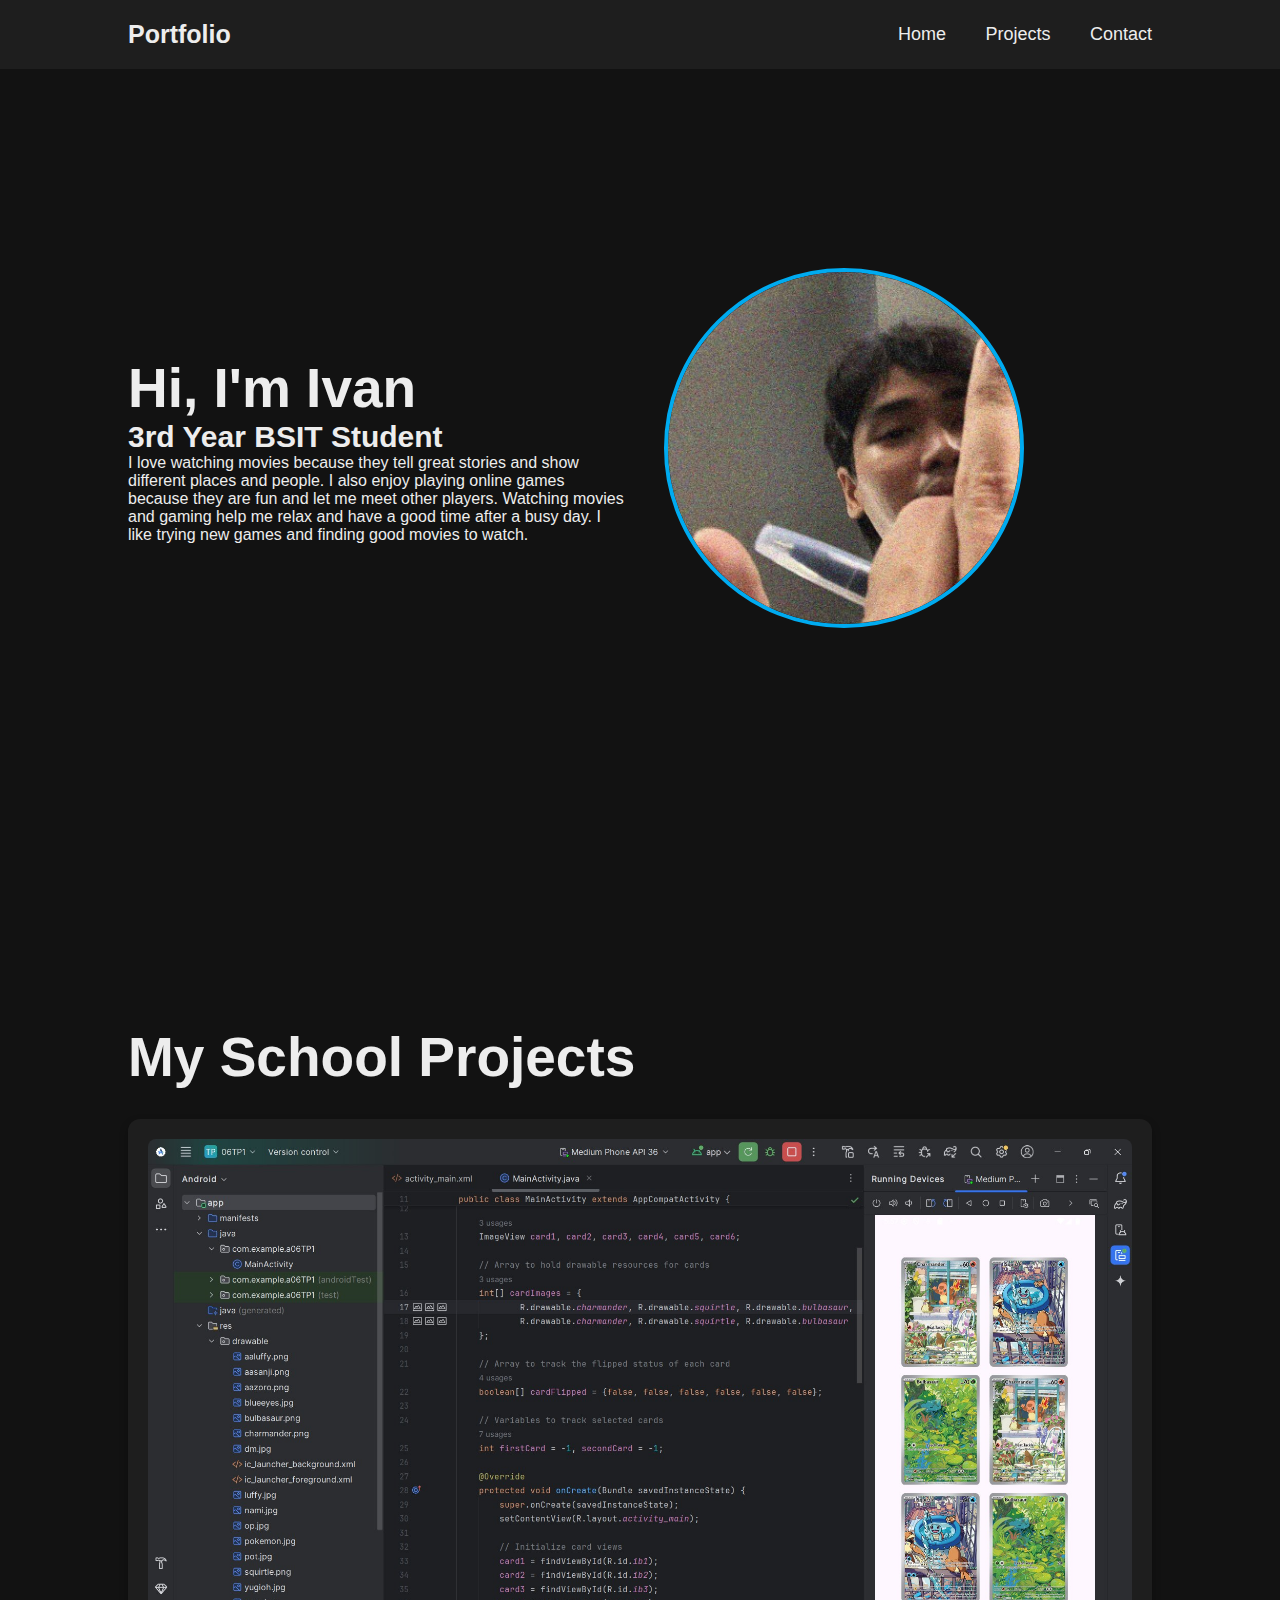
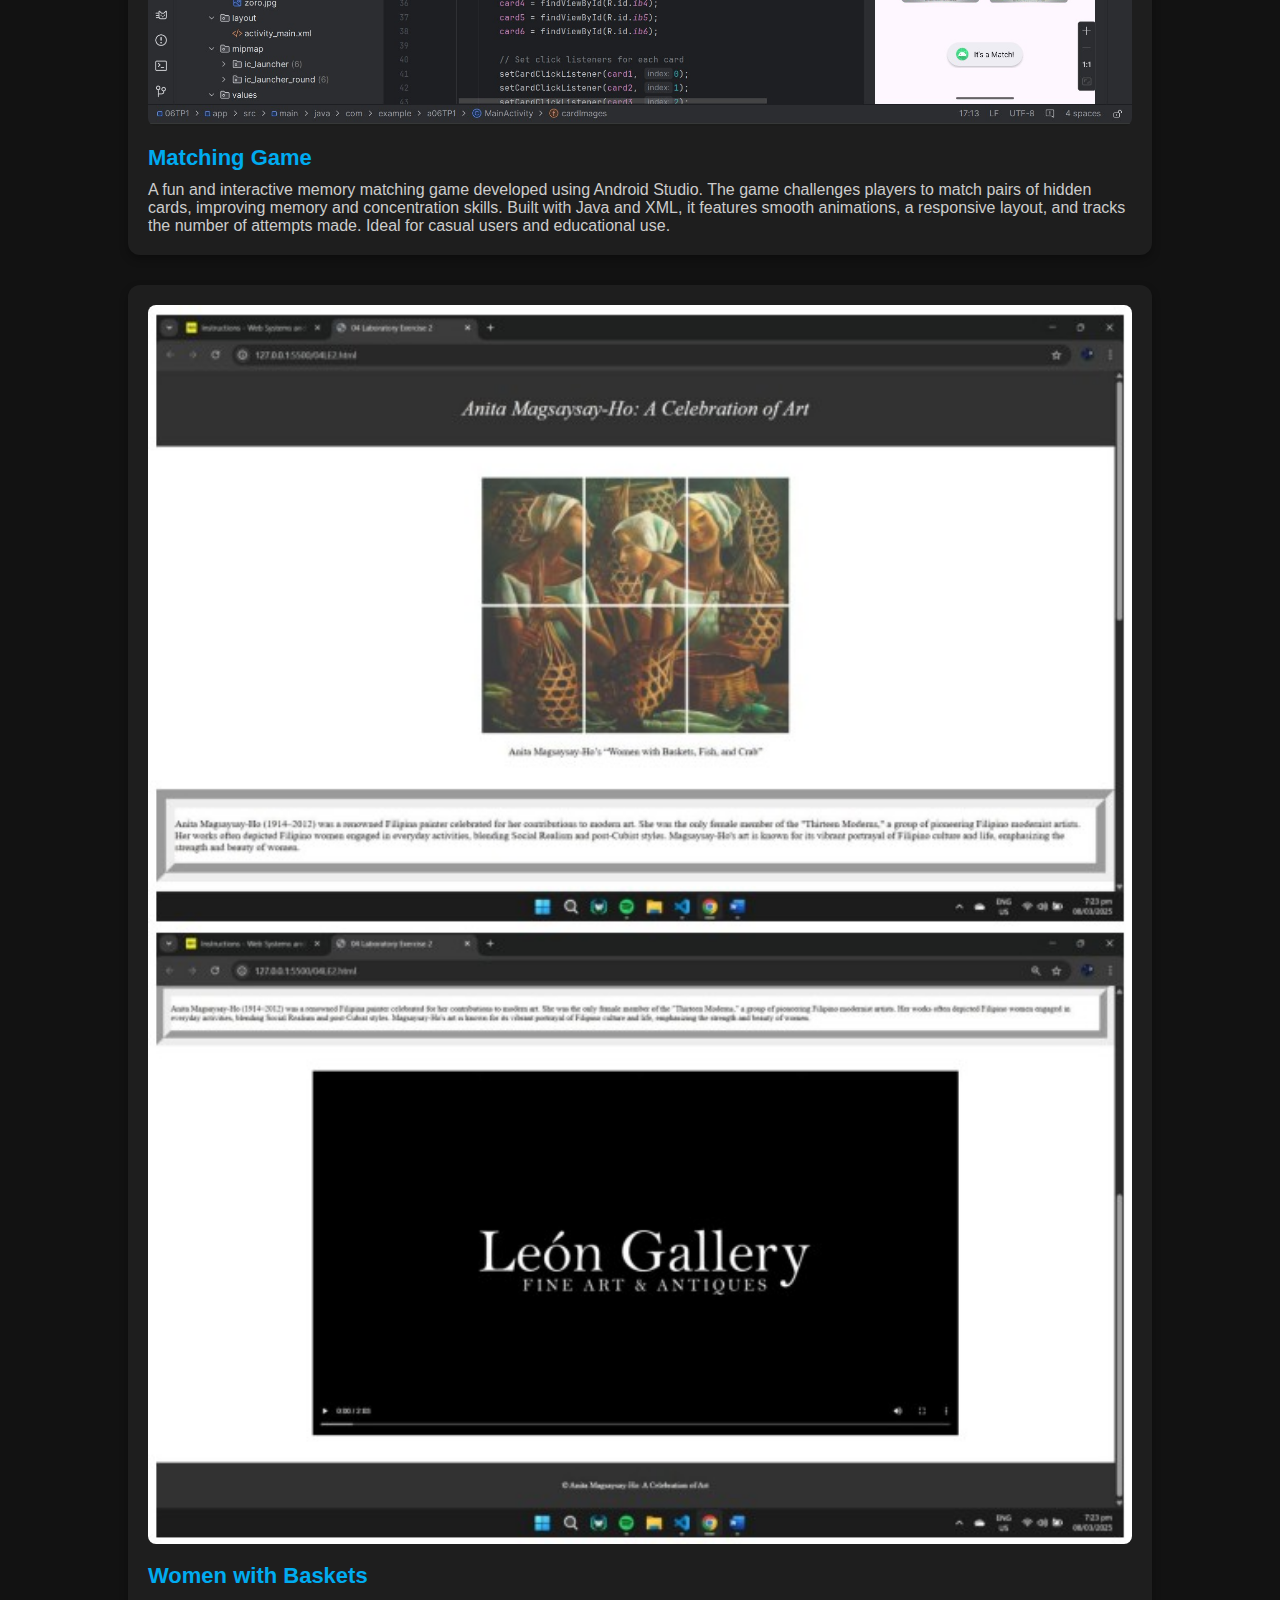
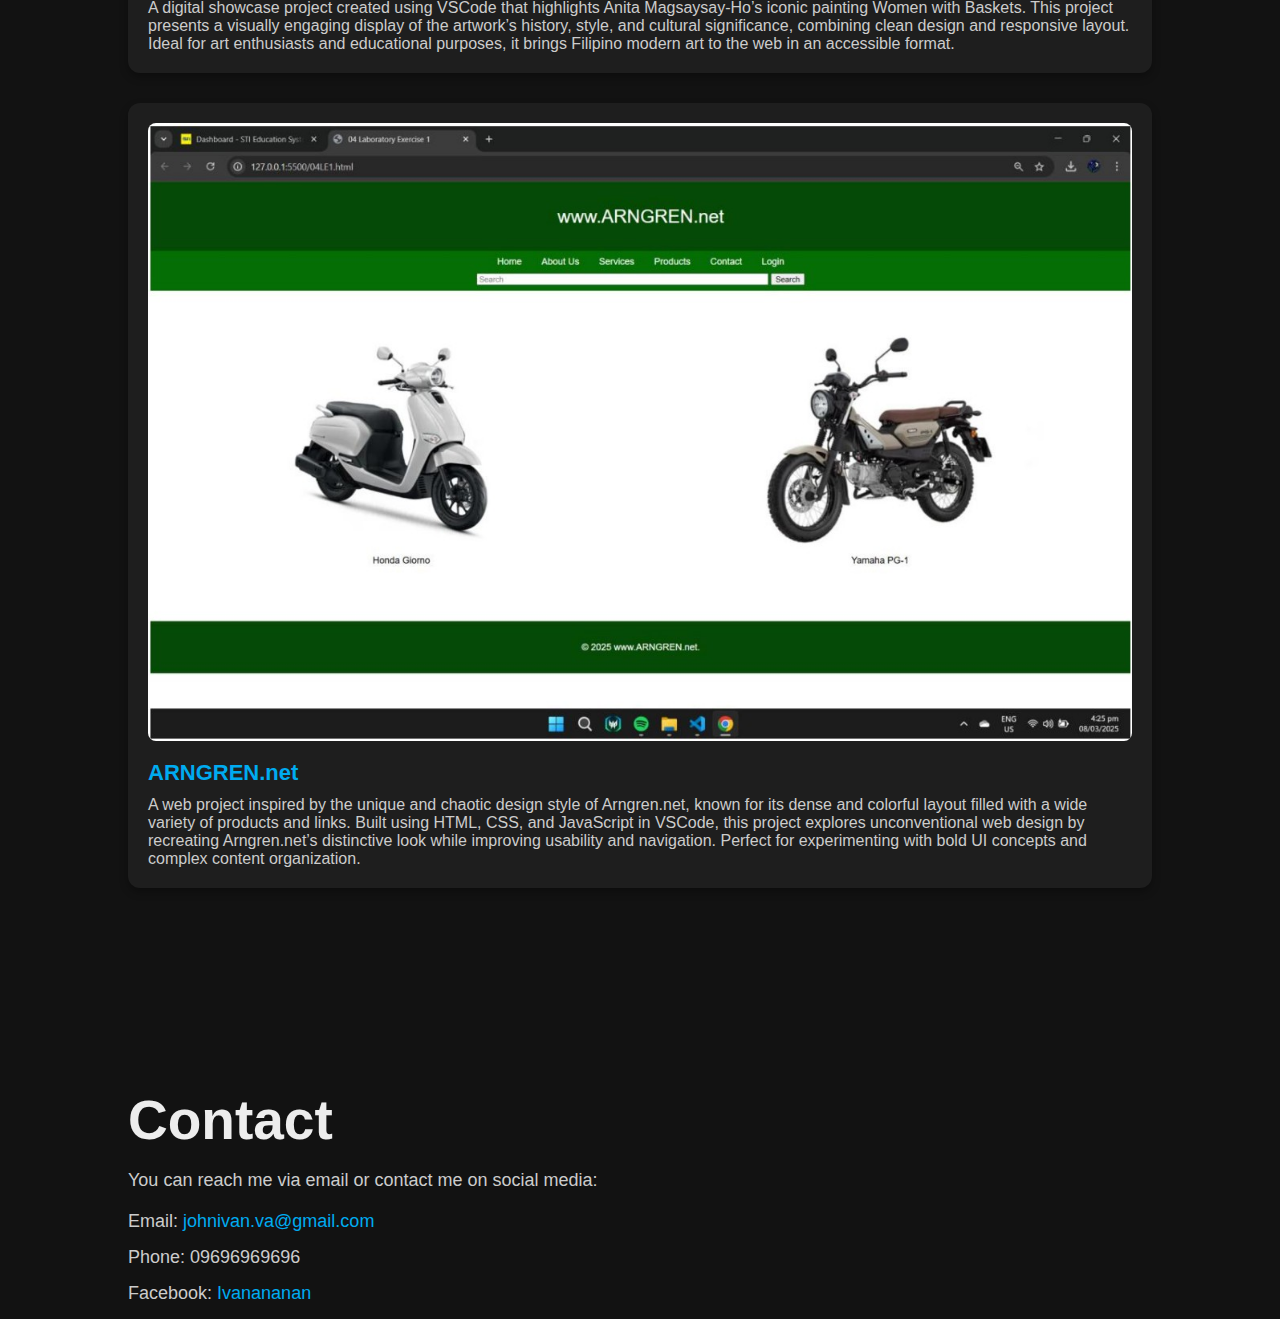
<file: index.html>
<!DOCTYPE html>
<html lang="en">
<head>
    <meta charset="UTF-8">
    <meta name="viewport" content="width=device-width, initial-scale=1.0">
    <link rel="stylesheet" href="Portfolio.css">
    <title>My Portfolio</title>
</head>
<body>
    <header class="header">
        <a href="#" class="logo">Portfolio</a>

        <nav class="navigation-bar">
            <a href="#home">Home</a>
            <a href="#project">Projects</a>
            <a href="#contact">Contact</a>
        </nav>
    </header>

    <section class="home" id="home">
        <div class="home-content">
            <h1>Hi, I'm Ivan</h1>
            <h3>3rd Year BSIT Student</h3>
            <p>I love watching movies because they tell great stories and show different places and people. I also enjoy playing online games because they are fun and let me meet other players. Watching movies and gaming help me relax and have a good time after a busy day. I like trying new games and finding good movies to watch.</p>
        </div>

        <div class="home-image">
        <img src="f.u ka.jpg" alt="My Profile Picture"/>
        </div>
    </section>

    <section class="project" id="project">
        <div class="project-content">
            <h1>My School Projects</h1>
            <div class="project-grid">
                <div class="project-item">
                    <img src="match.jpg" alt="Project 1 Screenshot">
                    <h3>Matching Game</h3>
                    <p>A fun and interactive memory matching game developed using Android Studio. The game challenges players to match pairs of hidden cards, improving memory and concentration skills. Built with Java and XML, it features smooth animations, a responsive layout, and tracks the number of attempts made. Ideal for casual users and educational use.</p>
                </div>

                <div class="project-item">
                    <img src="anita.jpg" alt="Project 2 Screenshot">
                    <h3>Women with Baskets</h3>
                    <p>A digital showcase project created using VSCode that highlights Anita Magsaysay-Ho’s iconic painting Women with Baskets. This project presents a visually engaging display of the artwork’s history, style, and cultural significance, combining clean design and responsive layout. Ideal for art enthusiasts and educational purposes, it brings Filipino modern art to the web in an accessible format.</p>
                </div>
                
                <div class="project-item">
                    <img src="motor.jpg" alt="Project 3 Screenshot">
                    <h3>ARNGREN.net</h3>
                    <p>A web project inspired by the unique and chaotic design style of Arngren.net, known for its dense and colorful layout filled with a wide variety of products and links. Built using HTML, CSS, and JavaScript in VSCode, this project explores unconventional web design by recreating Arngren.net’s distinctive look while improving usability and navigation. Perfect for experimenting with bold UI concepts and complex content organization.</p>
                </div>
            </div>
        </div>
    </section>

    <section class="contact" id="contact">
        <div class="contact-content">
            <h1>Contact</h1>
            <br>
            <p>You can reach me via email or contact me on social media:</p>
            <ul>
            <li>Email: <a href="#">johnivan.va@gmail.com</a></li>
            <li>Phone: 09696969696</li>
            <li>Facebook: <a href="#" target="_blank">Ivanananan</a></li>
            </ul>
        </div>
    </section>  

    <footer>
    </footer>
</body>
</html>
</file>
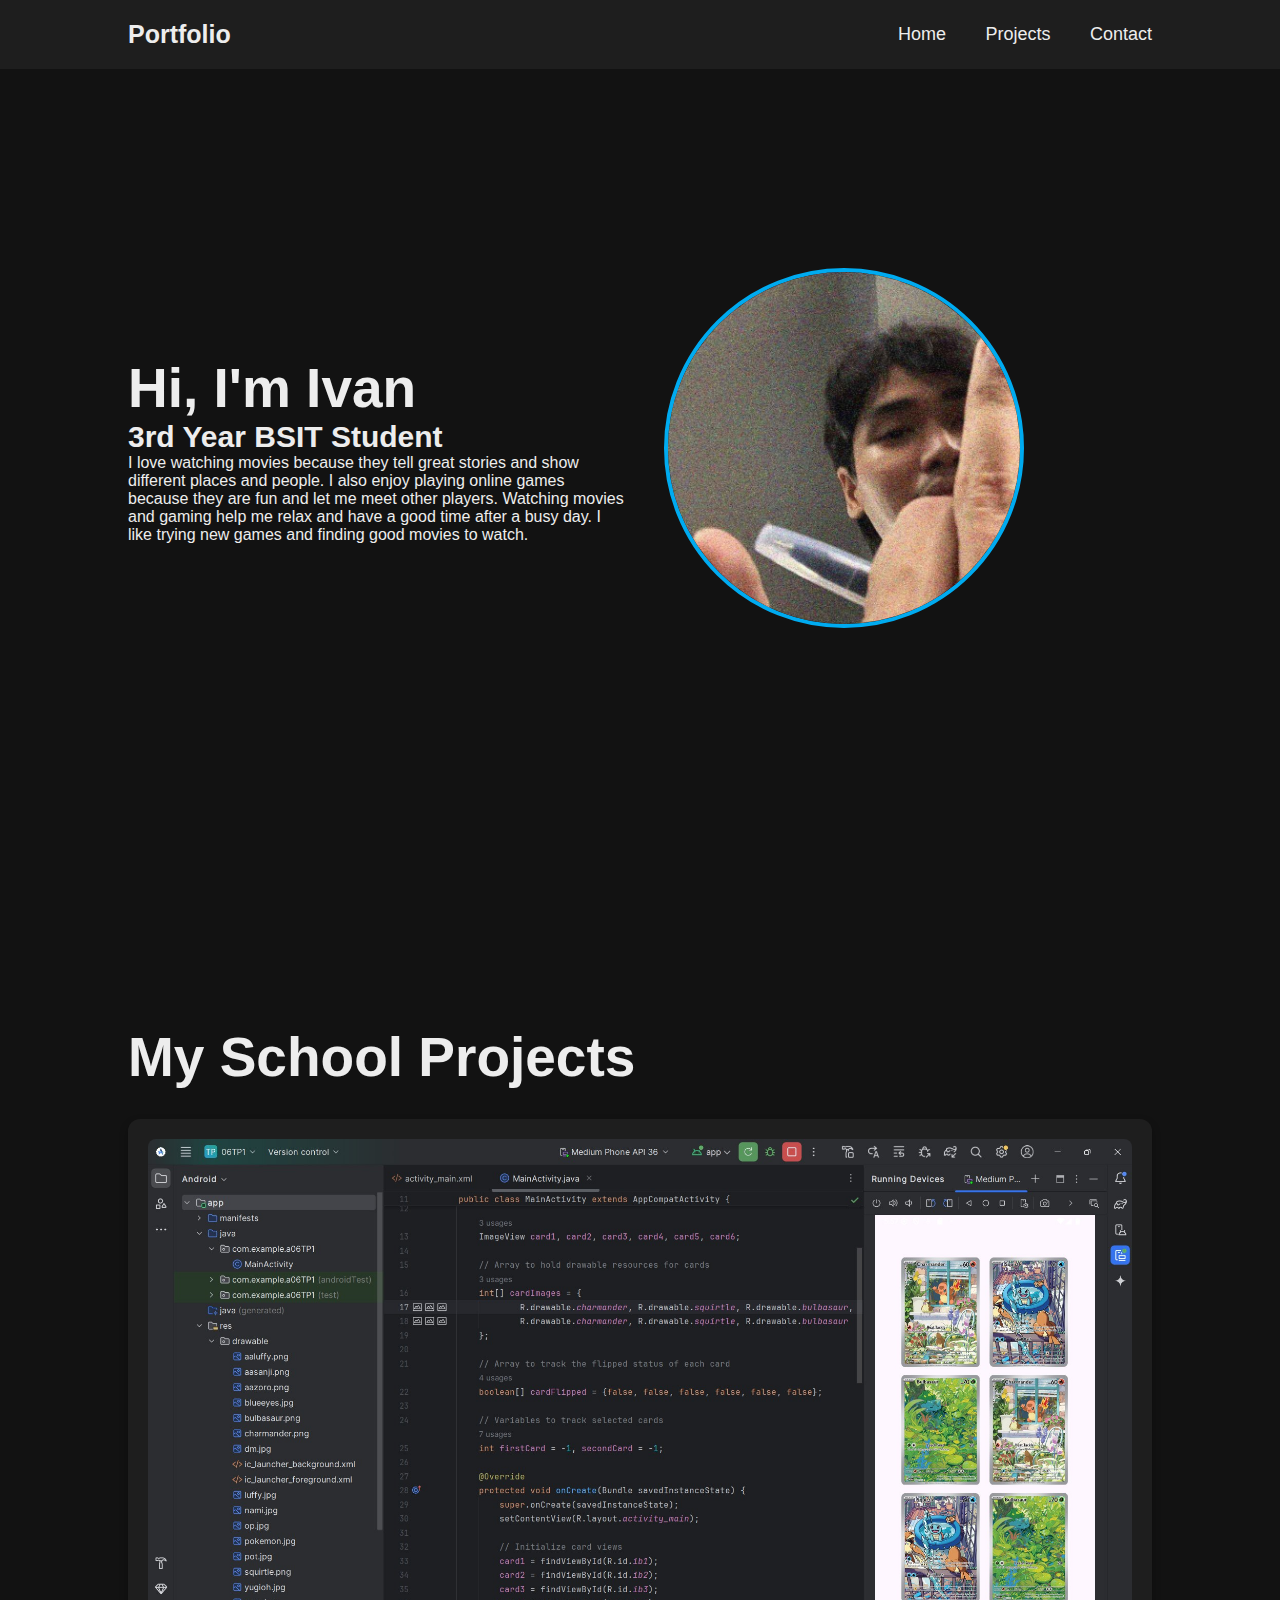
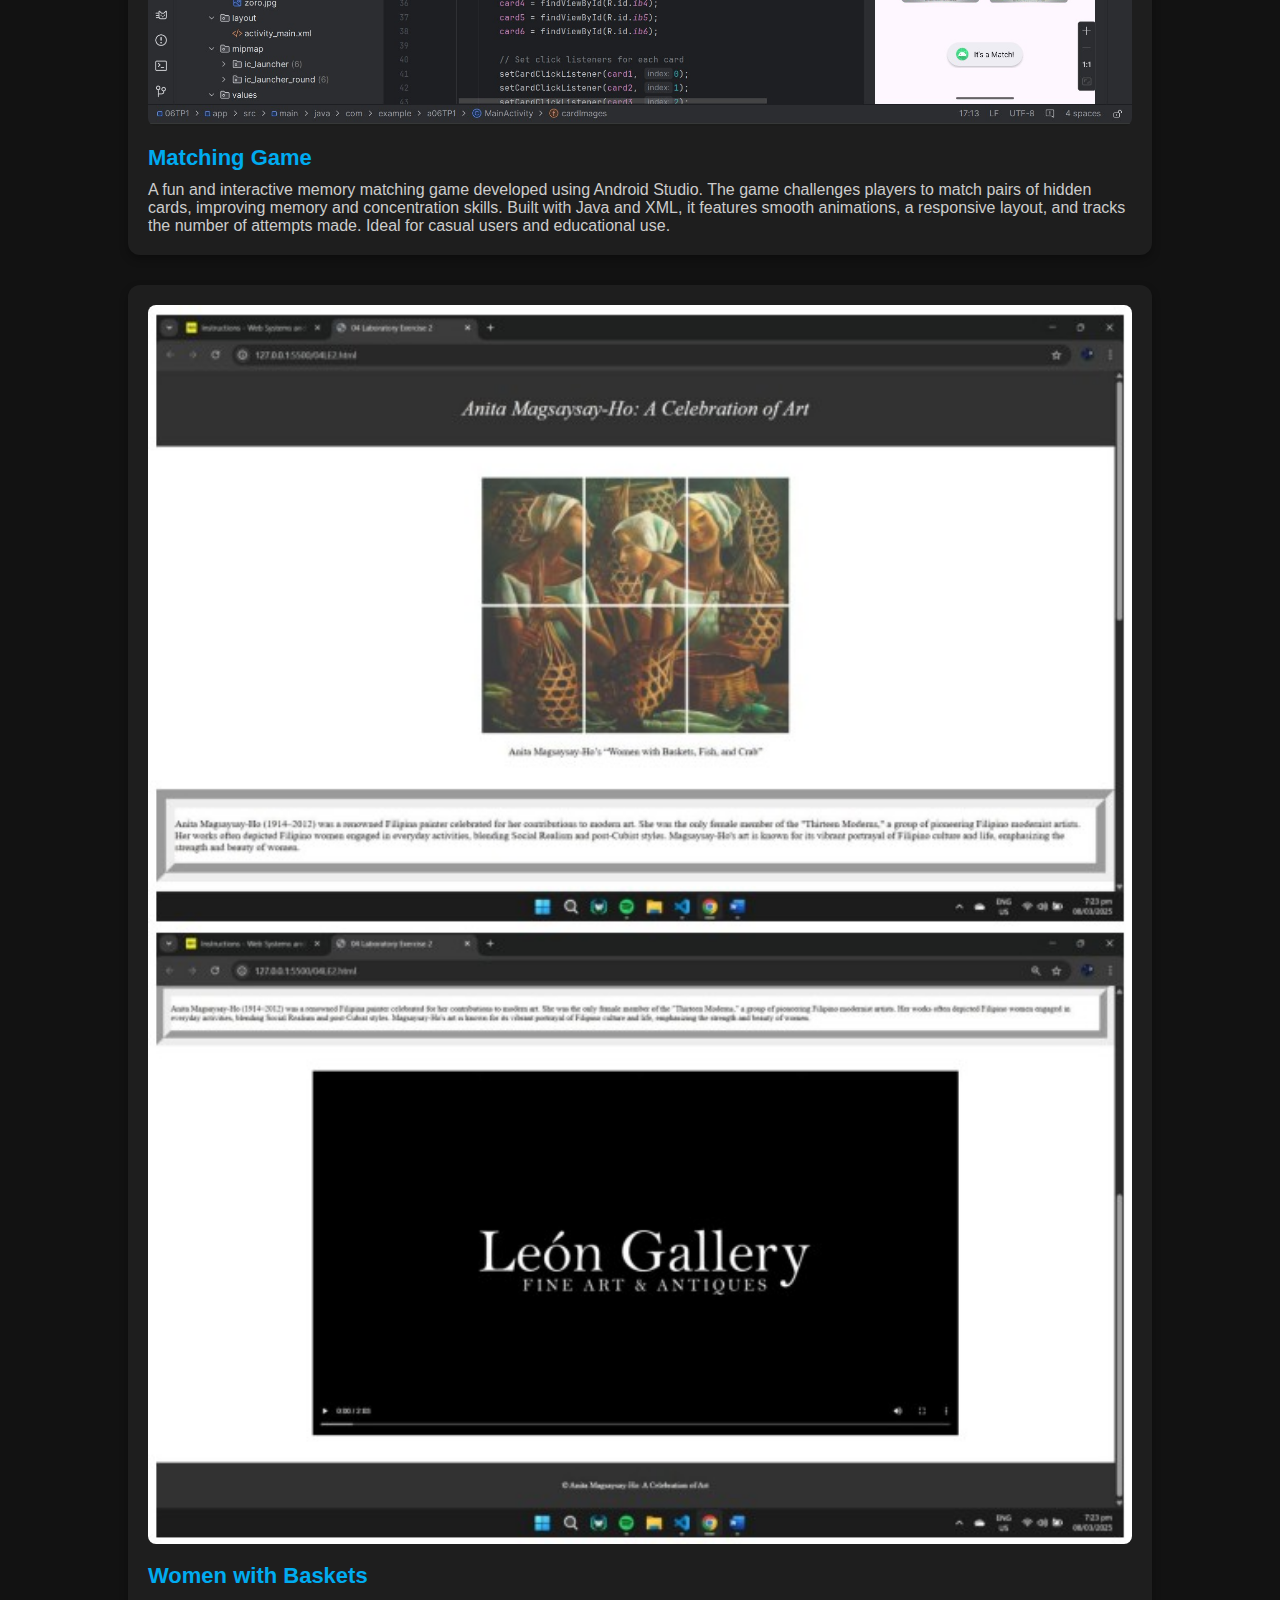
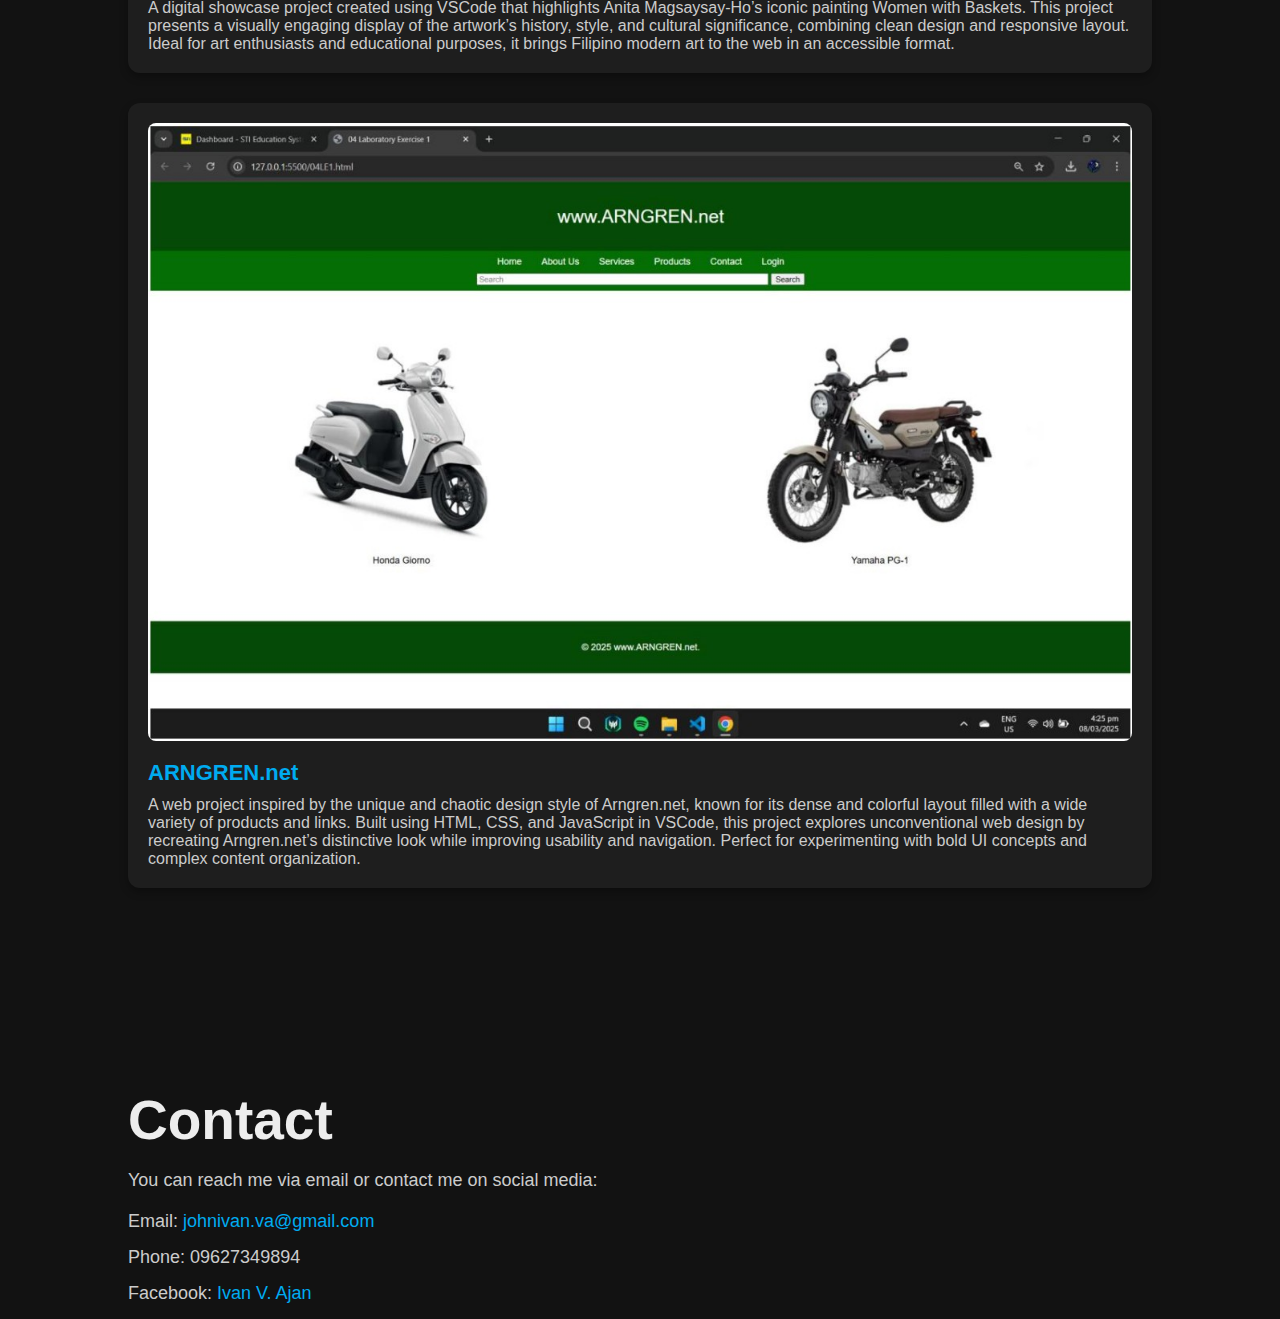
<file: Portfolio.html>
<!DOCTYPE html>
<html lang="en">
<head>
    <meta charset="UTF-8">
    <meta name="viewport" content="width=device-width, initial-scale=1.0">
    <link rel="stylesheet" href="Portfolio.css">
    <title>My Portfolio</title>
</head>
<body>
    <header class="header">
        <a href="#" class="logo">Portfolio</a>

        <nav class="navigation-bar">
            <a href="#home">Home</a>
            <a href="#project">Projects</a>
            <a href="#contact">Contact</a>
        </nav>
    </header>

    <section class="home" id="home">
        <div class="home-content">
            <h1>Hi, I'm Ivan</h1>
            <h3>3rd Year BSIT Student</h3>
            <p>I love watching movies because they tell great stories and show different places and people. I also enjoy playing online games because they are fun and let me meet other players. Watching movies and gaming help me relax and have a good time after a busy day. I like trying new games and finding good movies to watch.</p>
        </div>

        <div class="home-image">
        <img src="f.u ka.jpg" alt="My Profile Picture"/>
        </div>
    </section>

    <section class="project" id="project">
        <div class="project-content">
            <h1>My School Projects</h1>
            <div class="project-grid">
                <div class="project-item">
                    <img src="match.jpg" alt="Project 1 Screenshot">
                    <h3>Matching Game</h3>
                    <p>A fun and interactive memory matching game developed using Android Studio. The game challenges players to match pairs of hidden cards, improving memory and concentration skills. Built with Java and XML, it features smooth animations, a responsive layout, and tracks the number of attempts made. Ideal for casual users and educational use.</p>
                </div>

                <div class="project-item">
                    <img src="anita.jpg" alt="Project 2 Screenshot">
                    <h3>Women with Baskets</h3>
                    <p>A digital showcase project created using VSCode that highlights Anita Magsaysay-Ho’s iconic painting Women with Baskets. This project presents a visually engaging display of the artwork’s history, style, and cultural significance, combining clean design and responsive layout. Ideal for art enthusiasts and educational purposes, it brings Filipino modern art to the web in an accessible format.</p>
                </div>
                
                <div class="project-item">
                    <img src="motor.jpg" alt="Project 3 Screenshot">
                    <h3>ARNGREN.net</h3>
                    <p>A web project inspired by the unique and chaotic design style of Arngren.net, known for its dense and colorful layout filled with a wide variety of products and links. Built using HTML, CSS, and JavaScript in VSCode, this project explores unconventional web design by recreating Arngren.net’s distinctive look while improving usability and navigation. Perfect for experimenting with bold UI concepts and complex content organization.</p>
                </div>
            </div>
        </div>
    </section>

    <section class="contact" id="contact">
        <div class="contact-content">
            <h1>Contact</h1>
            <br>
            <p>You can reach me via email or contact me on social media:</p>
            <ul>
            <li>Email: <a href="#">johnivan.va@gmail.com</a></li>
            <li>Phone: 09627349894</li>
            <li>Facebook: <a href="#" target="_blank">Ivan V. Ajan</a></li>
            </ul>
        </div>
    </section>  

    <footer>
    </footer>
</body>
</html>
</file>
<file: Portfolio.css>
html {
    scroll-behavior: smooth;
}

* {
    margin: 0;
    padding: 0;
    box-sizing: border-box;
    font-family: 'Tahoma', sans-serif;
}

body {
    border-radius: 20px;
    background-color: #121212;
    color: #EDEDED;
}

header {
    position: fixed;
    top: 0;
    left: 0;
    width: 100%;
    padding: 20px 10%;
    background-color: #1E1E1E;
    display: flex;
    justify-content: space-between;
    align-items: center;
    z-index: 100;
}

.logo {
    font-size: 25px;
    font-weight: 600;
    color: #EDEDED;
    text-decoration: none;
    transition: .3s;
}

.navigation-bar a {
    font-size: 18px;
    font-weight: 500;
    color: #EDEDED;
    text-decoration: none;
    margin-left: 35px;
}

.navigation-bar a:hover, 
.navigation-bar a.active {
    color: #00ABF0;
}

.home {
    height: 100vh;
    display: flex;
    align-items: center;
    padding: 0 10%;
}

.home-image {
    position: absolute;
    right: 20%;
    top: 50%;
    transform: translateY(-50%);
}

.home-content {
    max-width: 600px;
}

.home-content h1 {
    font-size: 55px;
    font-weight: 700;
}

.home-content h3 {
    font-size: 30px;
    font-weight: 700;
}

.home-content p {
    font-size: 16px;
}

.home-container {
    display: flex;
    align-items: center;
    justify-content: space-between;
    flex-wrap: wrap;
    gap: 20px;
}

.home-content {
    max-width: 500px;
}

.home-image img {
    width: 360px;
    height: 360px;
    border-radius: 50%;
    object-fit: cover;
    border: 4px solid #00ABF0;
}

.project {
    display: flex;
    align-items: flex-start;
    justify-content: center;
    padding: 0 10%;
}

.project-content {
    max-width: 1250px;
}

.project-content h1 {
    margin-top: 125px;
    font-size: 55px;
    font-weight: 700;
}

.project-grid {
    display: grid;
    grid-template-columns: 1fr;
    gap: 30px;
    margin-top: 30px;
}

.project-item {
    background-color: #1E1E1E;
    padding: 20px;
    border-radius: 12px;
    box-shadow: 0 4px 8px rgba(0, 0, 0, 0.3);
    text-align: left;
    transition: transform 0.3s ease;
}

.project-item:hover {
    transform: scale(1.03);
}

.project-item img {
    width: 100%;
    height: auto;
    border-radius: 8px;
    margin-bottom: 15px;
}

.project-item h3 {
    font-size: 22px;
    margin-bottom: 10px;
    color: #00ABF0;
}

.project-item p {
    font-size: 16px;
    color: #CCC;
}

.contact {
    display: flex;
    align-items: flex-start;
    justify-content: left;
    padding: 0 10%;
}

.contact-content {
    margin-top: 200px;
    max-width: 600px;
}

.contact-content h1 {
    font-size: 55px;
    font-weight: 700;
}

.contact-content p {
    font-size: 18px;
    color: #CCC;
    margin-bottom: 20px;
}

.contact-content ul {
    list-style: none;
    padding-left: 0;
}

.contact-content ul li {
    font-size: 18px;
    color: #CCC;
    margin-bottom: 15px;
}

.contact-content ul li a {
    color: #00ABF0;
    text-decoration: none;
    transition: color 0.3s ease;
}

.contact-content ul li a:hover {
    color: #80D7FF;
    text-decoration: underline;
}
</file>
